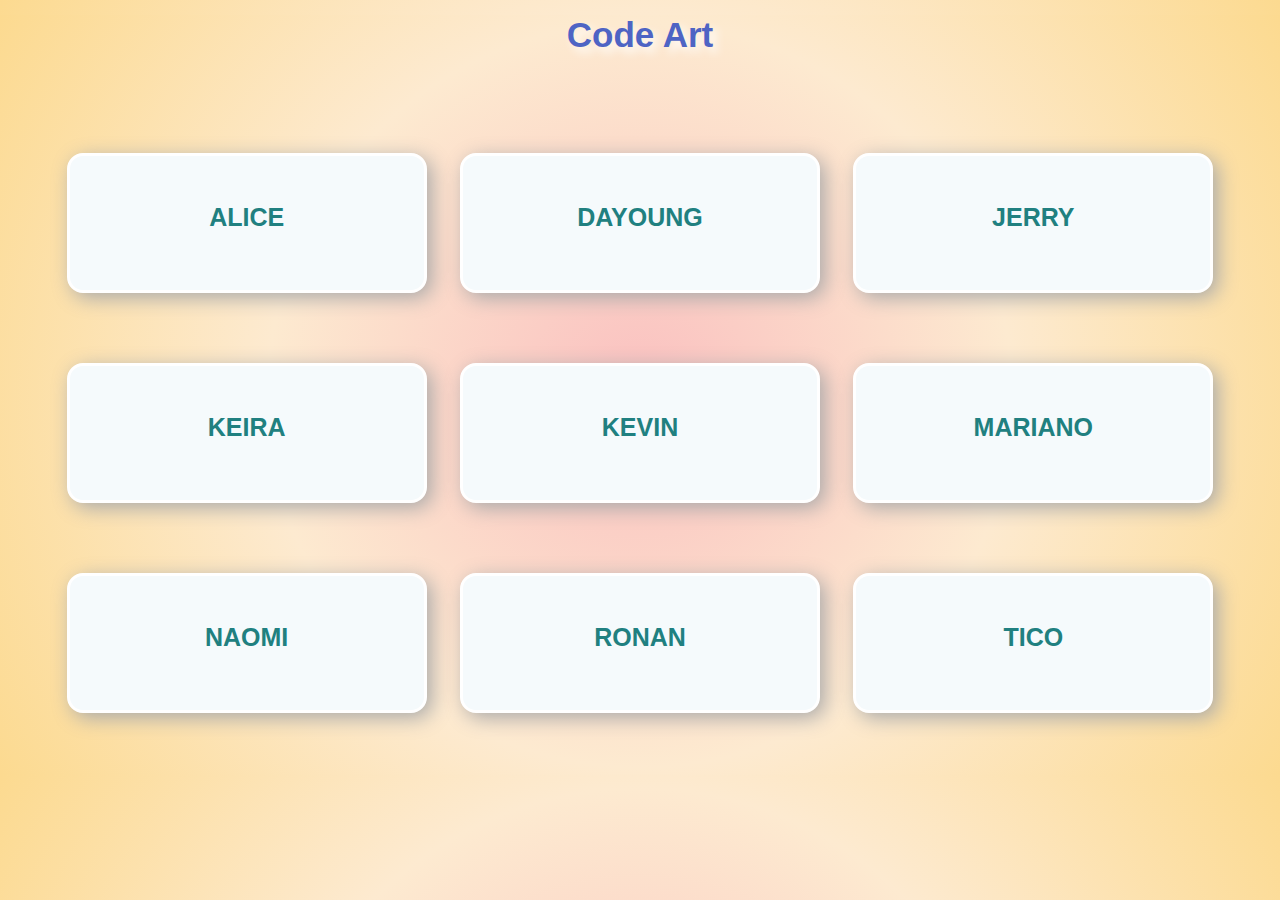
<file: index.html>
<!DOCTYPE html>

<html>
  <head>
    <meta charset="utf-8" />
    <meta http-equiv="X-UA-Compatible" content="IE=edge" />
    <title></title>
    <meta name="description" content="" />
    <meta name="viewport" content="width=device-width, initial-scale=1" />
    <link rel="stylesheet" href="style.css" />
  </head>
  <body>
    <div class="title"><h3>Code Art</h3></div>
    <div class="container">
      <div class="row">
        <a href="Alice">ALICE</a>
        <a href="Dayoung">DAYOUNG</a>
        <a href="Jerry">JERRY</a>
      </div>
      <div class="row">
        <a href="Keira">KEIRA</a>
        <a href="Kevin">KEVIN</a>
        <a href="Mariano">MARIANO</a>
      </div>

      <div class="row">
        <a href="Naomi">NAOMI</a>
        <a href="Ronan">RONAN</a>
        <a href="Tico">TICO</a>
      </div>
    </div>

    <script src="" async defer></script>
  </body>
</html>
</file>
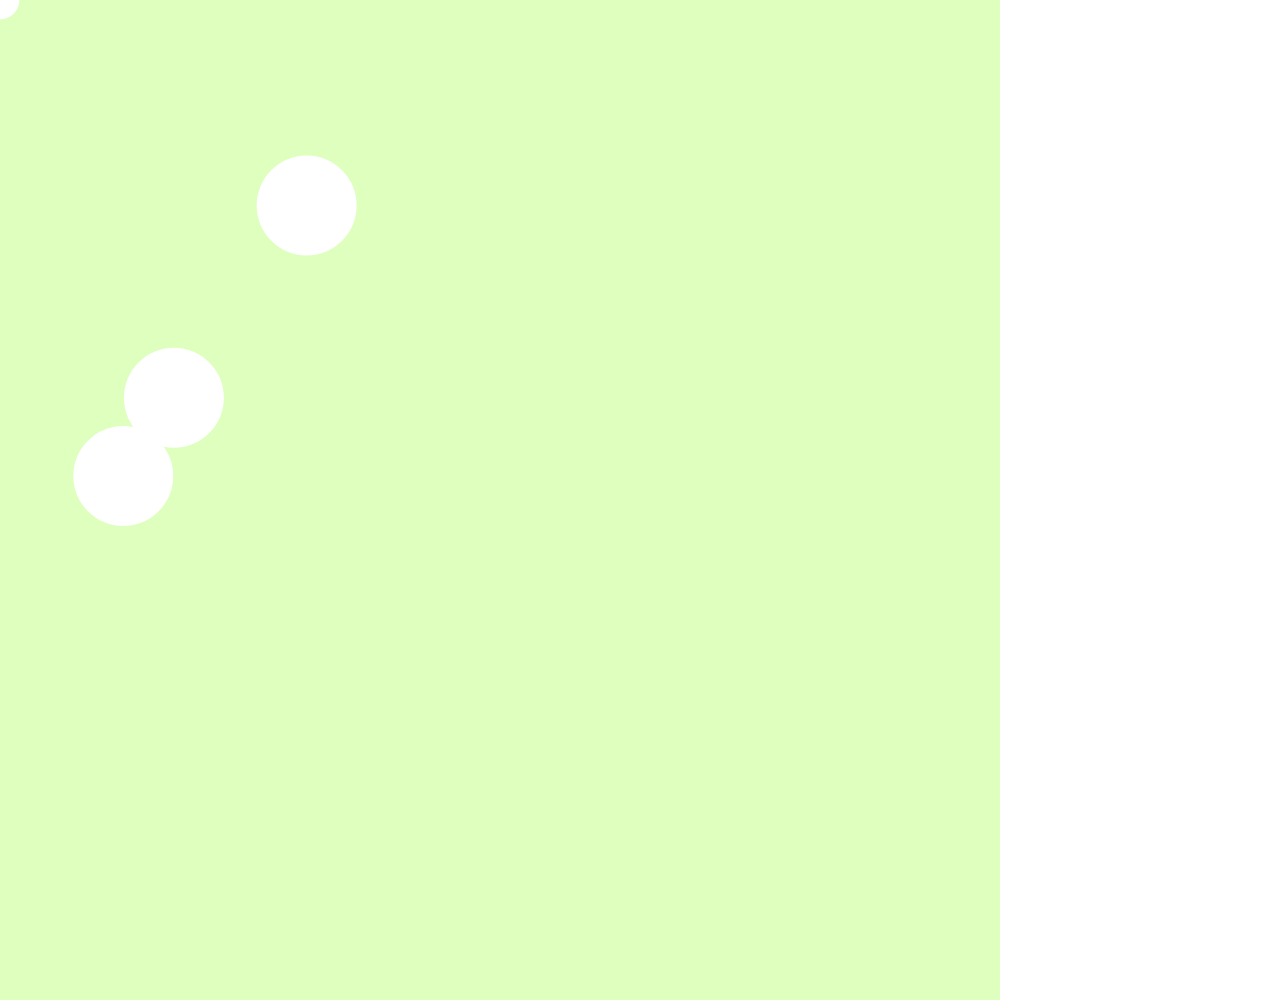
<file: Alice/index.html>
<!DOCTYPE html>
<html lang="en">
  <head>
    <meta charset="utf-8" />
    <meta name="viewport" content="width=device-width, initial-scale=1.0">

    <title>Sketch</title>

    <link rel="stylesheet" type="text/css" href="style.css">

    <script src="libraries/p5.min.js"></script>
    <script src="libraries/p5.sound.min.js"></script>
  </head>

  <body>
    <script src="sketch.js"></script>
  </body>
</html>
</file>
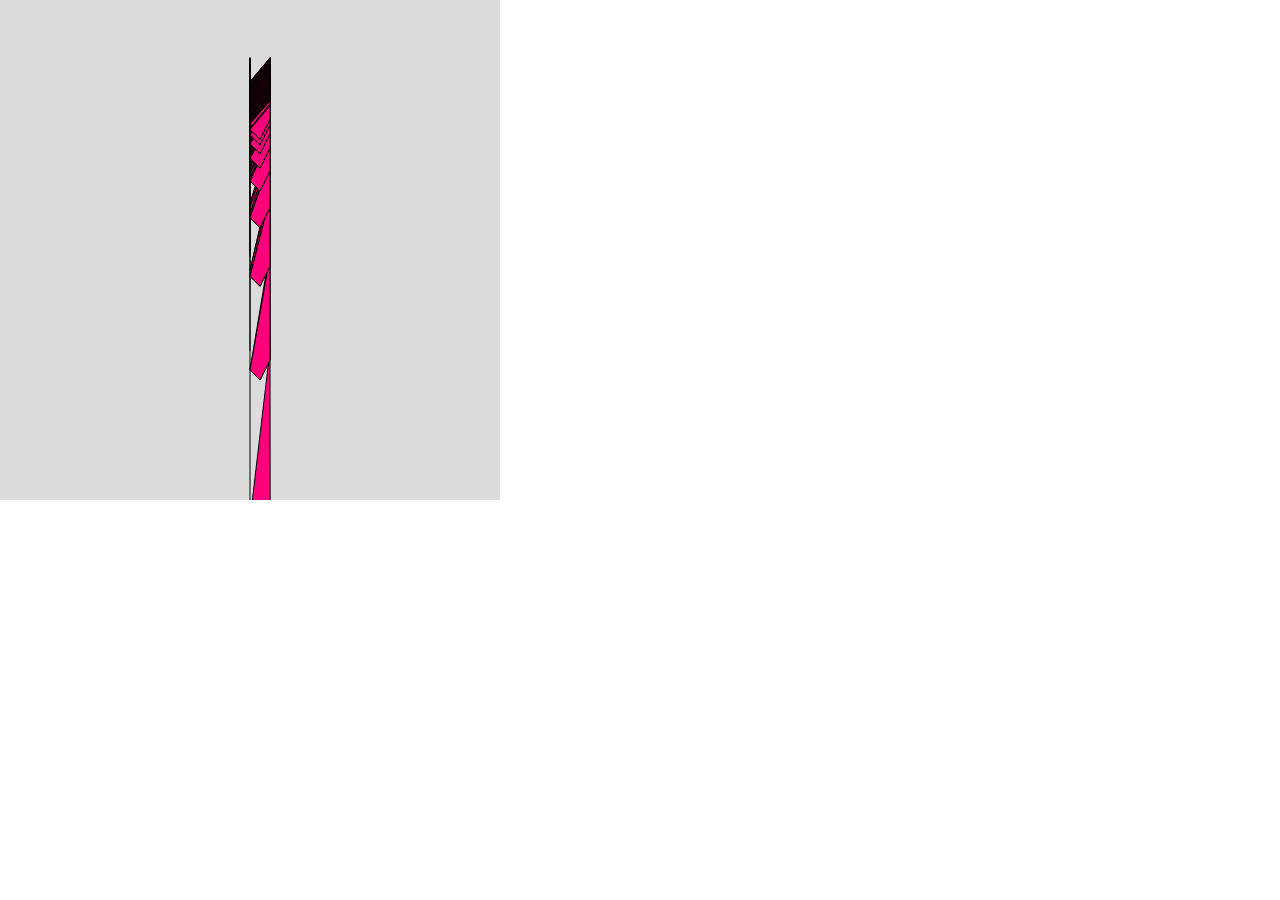
<file: Jerry/index.html>
<!DOCTYPE html>
<html lang="en">
  <head>
    <meta charset="utf-8" />
    <meta name="viewport" content="width=device-width, initial-scale=1.0">

    <title>Sketch</title>

    <link rel="stylesheet" type="text/css" href="style.css">

    <script src="libraries/p5.min.js"></script>
    <script src="libraries/p5.sound.min.js"></script>
  </head>

  <body>
    
    <script src="sketch.js"></script>
  </body>
</html>
</file>
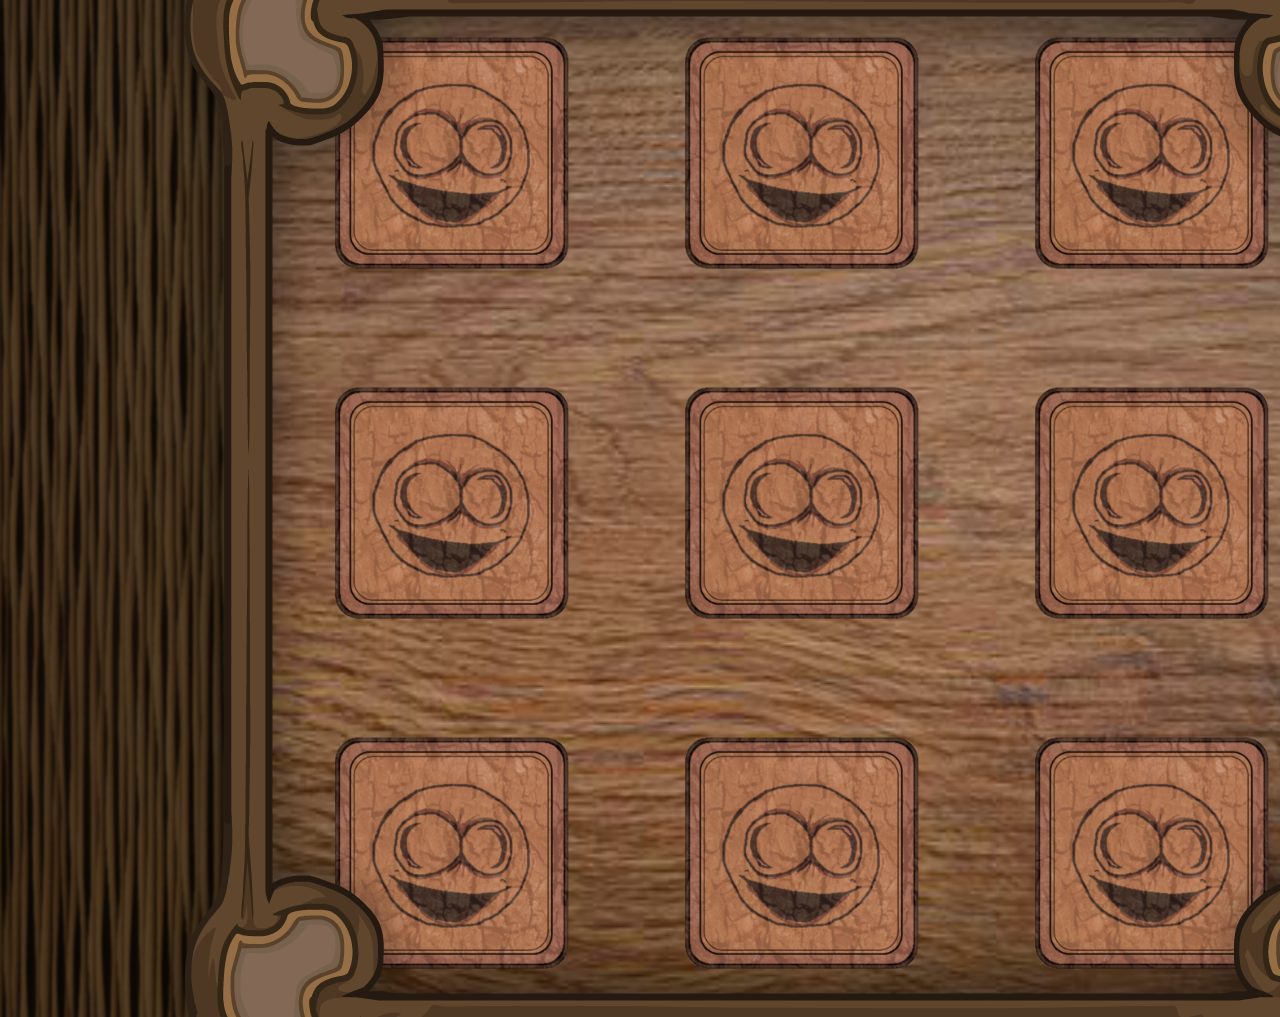
<file: Mariano/index.html>
<!DOCTYPE html>
<html lang="en">
  <head>
    <meta charset="utf-8" />
    <meta name="viewport" content="width=device-width, initial-scale=1.0">

    <title>Sketch</title>

    <link rel="stylesheet" type="text/css" href="style.css">

    <script src="libraries/p5.min.js"></script>
    <script src="libraries/p5.sound.min.js"></script>
    <title>Puzzle</title>
    <style>
      body{
      background-image: url('BG.png');
      height: 1017h, 1600w;
      background-image: cover;
    }

  </style>
  </head>

  <body>
    <script src="sketch.js"></script>
  </body>
</html>
</file>
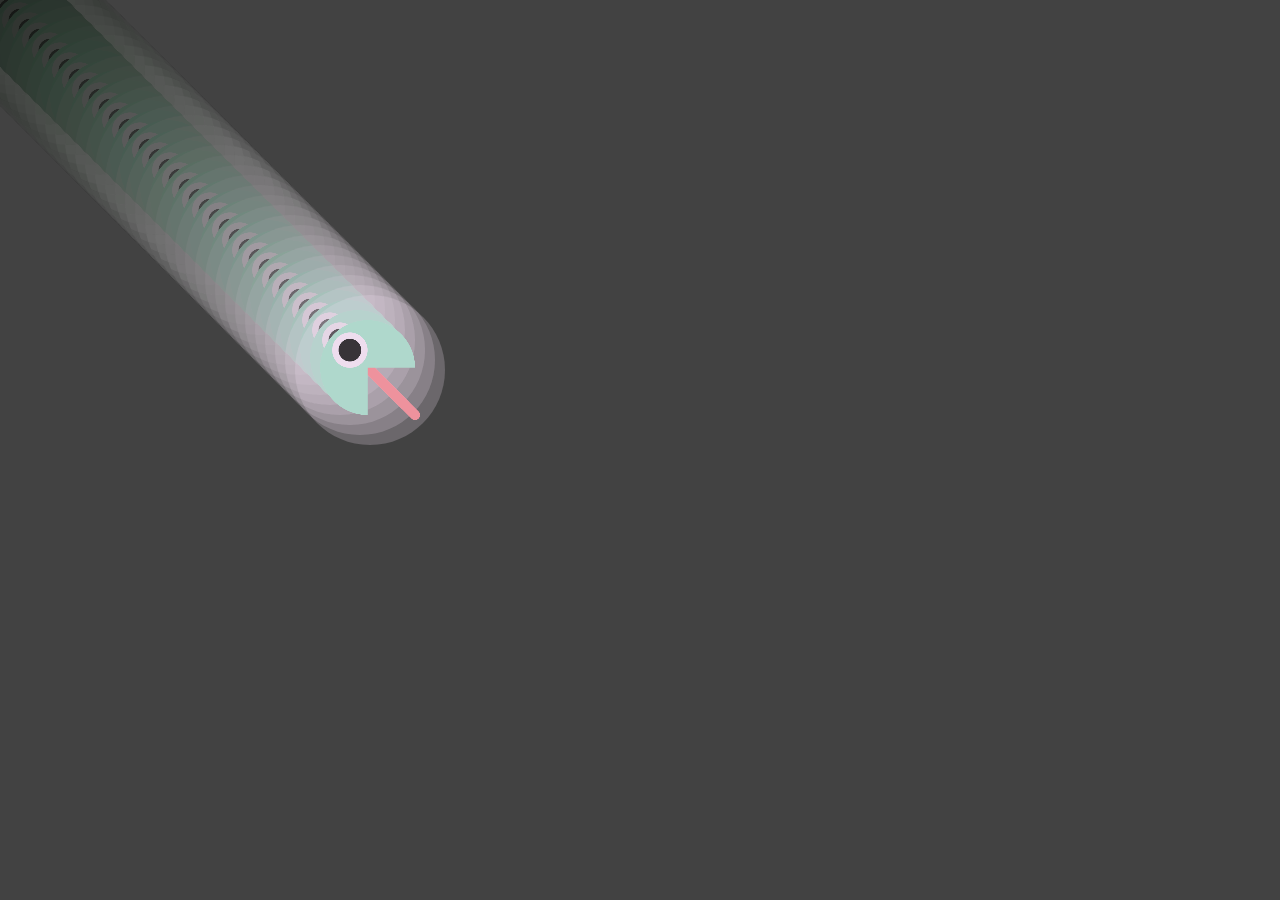
<file: Ronan/index.html>
<!DOCTYPE html>
<html lang="en">
  <head>
    <meta charset="utf-8" />
    <meta name="viewport" content="width=device-width, initial-scale=1.0">

    <title>Bouncing ball</title>

    <link rel="stylesheet" type="text/css" href="style.css">

    <script src="libraries/p5.min.js"></script>
    <script src="libraries/p5.sound.min.js"></script>
  </head>

  <body>
    <script src="sketch.js"></script>
  </body>
</html>
</file>
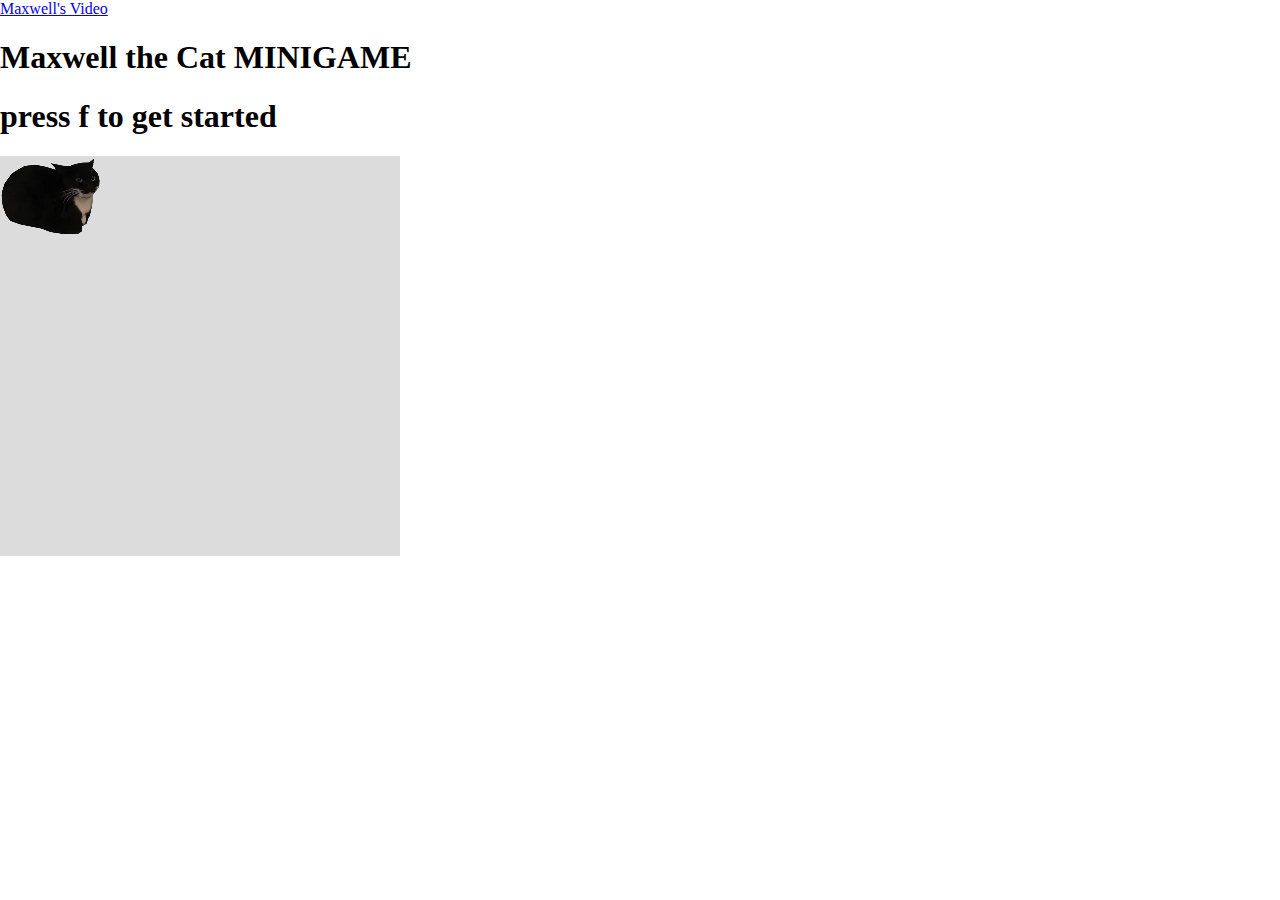
<file: Tico/index.html>
<!DOCTYPE html>
<html lang="en">
  <head>
    <meta charset="utf-8" />
    <meta name="viewport" content="width=device-width, initial-scale=1.0">

    <title>Sketch</title>

    <link rel="stylesheet" type="text/css" href="style.css">

    <script src="libraries/p5.min.js"></script>
    <script src="libraries/p5.sound.min.js"></script>
  </head>

  <body>
    <a href="https://www.youtube.com/watch?v=W76EAdUE2Xo" target="_blank">Maxwell's Video</a>
    <h1>Maxwell the Cat MINIGAME</h1>
    <h1>press f to get started</h1>
    <script src="sketch.js"></script>
  </body>
</html>
</file>
<file: style.css>
html,
body {
  margin: 0;
  background-image: radial-gradient(circle, rgb(250, 192, 192), rgb(253, 234, 208), rgb(252, 218, 144));
}

h3 {
font-style: normal;
  text-decoration: none;
  color: rgb(78, 100, 196);
  font-family: Arial, Helvetica, sans-serif;
  font-weight: 800;
  font-size: 35px;
  text-align: center;
  margin: 15px;
  text-shadow: 5px 5px 10px #ffffff;
}

a {
  font-style: normal;
  text-decoration: none;
  color: rgb(32, 128, 128);
  font-family: Arial, Helvetica, sans-serif;
  font-weight: 600;
  font-size: 25px;
  text-align: center;
  border: 3px solid #ffffff;
  width: 30%;
  height: 80%;
  border-radius: 16px;
  padding-top: 4%;
  padding-bottom: 1%;
  box-shadow: 5px 5px 20px #aaaaaa;
  background: #f5fafc;
  float: center;
  cursor: pointer;
  transition: all 0.4s ease-in-out;
}

a:hover {
  border: 3px solid rgb(247, 212, 223);
  text-decoration: none;
  box-shadow: 2px 2px 10px #aaaaaa;
background: #ddd;

}

.container {
  display: flex;
  flex-direction: column;
  height: 70vh;
  justify-content: space-around;
  align-items: stretch;
  padding: 25px 50px 50px 50px;
}

.row {
  display: flex;
  flex-direction: row;
  justify-content: space-around;
  align-items: stretch;
}
</file>
<file: Alice/style.css>
html, body {
  margin: 0;
  padding: 0;
}

canvas {
  display: block;
}
</file>
<file: Jerry/style.css>
html, body {
  margin: 0;
  padding: 0;
}

canvas {
  display: block;
}
</file>
<file: Mariano/style.css>
html, body {
  margin: 0;
  padding: 0;
}

canvas {
  display: block;
}
</file>
<file: Ronan/style.css>
html, body {
  margin: 0;
  padding: 0;
}

canvas {
  display: block;
  
}
</file>
<file: Tico/style.css>
html, body {
  margin: 0;
  padding: 0;
}

canvas {
  display: block;
}
</file>
